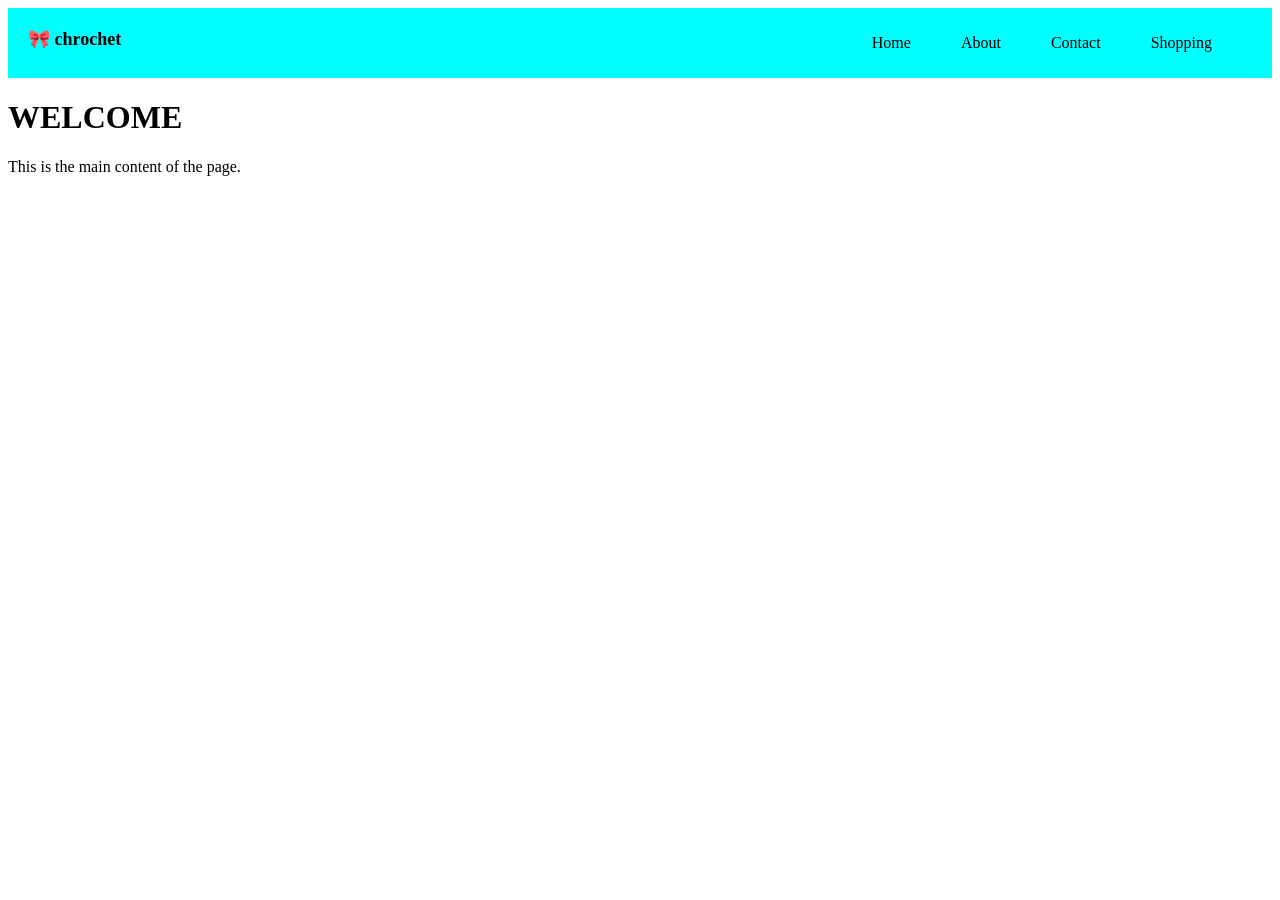
<file: frontend/Skiptomain.html>
<!DOCTYPE html>
<html lang="en">
<head>
    <meta charset="UTF-8">
    <meta name="viewport" content="width=device-width, initial-scale=1.0">
    <title>Crochet</title>
    <style>
        .skip-link{
            position: absolute;
            top: -40px;
            left: 0;
            background: black;
            color: white;
            padding: 10px;
            z-index: 100;
        }
        .skip-link:focus{
            top:0;
        }
        .top{
            display: flex;
            background-color: aqua;
            justify-content: space-between;
            text-align: center;
        }
        .navigation-header ul{
            display: flex;
            list-style: none;
            padding: 10px;
        }
        .logo{
            padding: 20px;
            font-size: large;
            font-weight: bold;
        }
        .navigation-header li{
            align-items: center;
            color: black ;
            padding-right:50px;
        }

      
    </style>
</head>
<body>
    <a href="#main-content" class="skip-link">skip to main content</a>
    <nav class="top">
        <div class="logo">🎀 chrochet</div>
        <div class="navigation-header">
        <ul>
            <li>Home</li>
            <li>About</li>
            <li>Contact</li>
            <li>Shopping</li>
        </ul>
        </div>
    </nav>
    <main id="main-conent">
        <h1>WELCOME</h1>
        <P>This is the main content of the page.</P>
    </main>
</body>
</html>
</file>
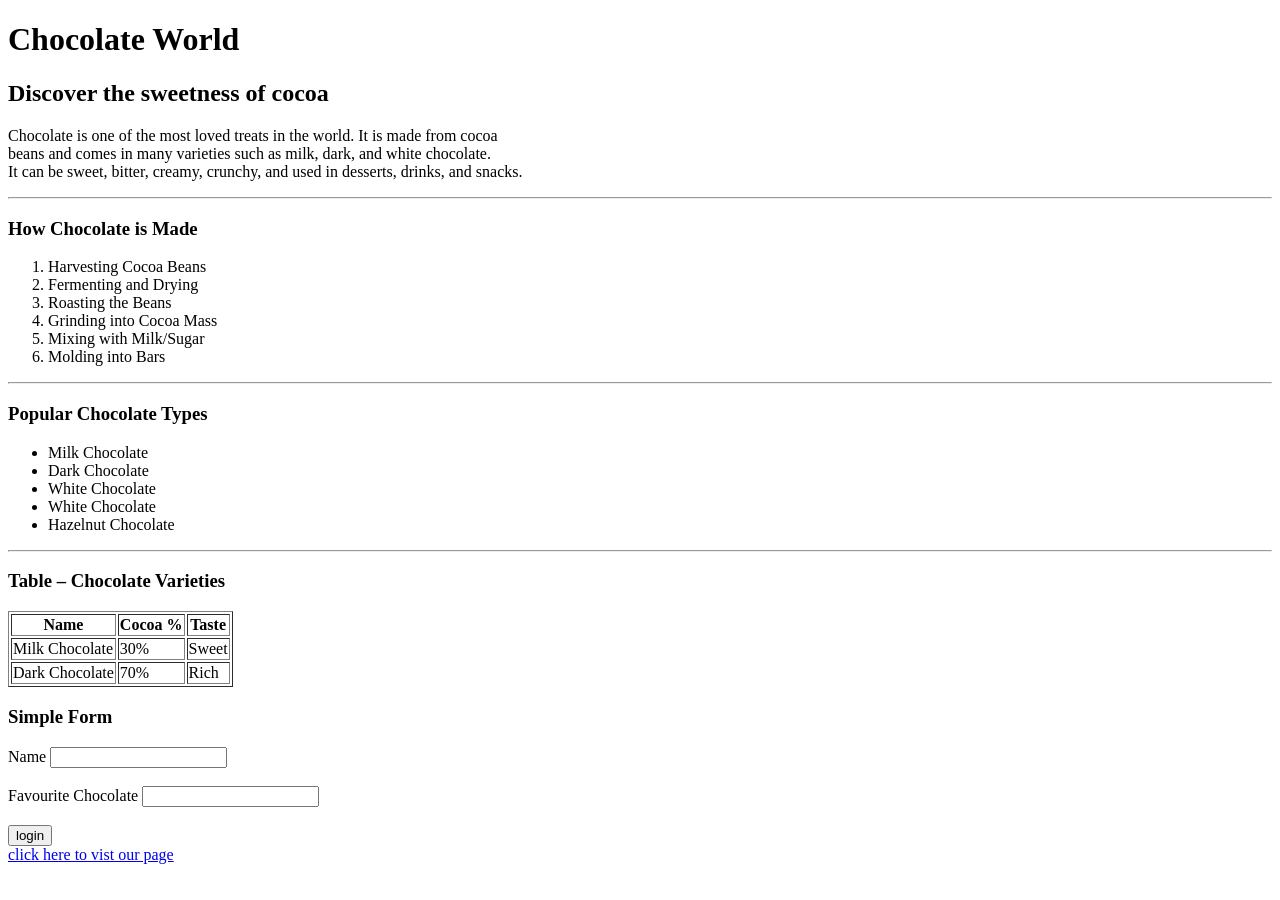
<file: frontend/sample/day1.html>
<!DOCTYPE html>
<html>
    <head>
        <title> Chocolate World</title>
    </head>
    <body>
        <h1>Chocolate World</h1>
        <h2>Discover the sweetness of cocoa</h2>
        <p>Chocolate is one of the most loved treats in the world.
        It is made from cocoa <br>beans and comes in many varieties such as milk, dark, and white chocolate.<br>
        It can be sweet, bitter, creamy, crunchy, and used in desserts, drinks, and snacks.
        </p>

    <hr>
    <h3>How Chocolate is Made</h3>
        <ol>
            <li>Harvesting Cocoa Beans</li>
            <li>Fermenting and Drying</li>
            <li>Roasting the Beans</li>
            <li>Grinding into Cocoa Mass</li>
            <li>Mixing with Milk/Sugar</li>
            <li>Molding into Bars</li>
        </ol>
        <hr>
        <h3>Popular Chocolate Types</h3>
        <ul>
        <li>Milk Chocolate</li>
        <li>Dark Chocolate</li>
        <li>White Chocolate</li>
        <li>White Chocolate</li>
        <li>Hazelnut Chocolate</li>
        </ul>
        <hr>
        <h3>Table – Chocolate Varieties</h3>
        <table border="1">
            <thead>
                <tr>
                    <th>Name</th>
                    <th>Cocoa %</th>
                    <th>Taste</th>
                </tr>
            </thead>

            <tbody>
                <tr>
                    <td>Milk Chocolate</td>
                    <td>30%</td>
                    <td>Sweet</td>
                </tr>
                <tr>
                    <td>Dark Chocolate</td>
                    <td>70%</td>
                    <td>Rich</td>
                </tr>
            </tbody>
        </table>
        <h3>Simple Form </h3>
        <form>
            <lable>Name</lable>
            <input type="text">
            <br>
            <br>
            <lable>Favourite Chocolate</lable>
            <input type="type"><br><br>
            <input type="submit" value="login">
        </form>
        <a href="https://chocolateworld.co.in/"> click here to vist our page</a>
        </body>
</html>
</file>
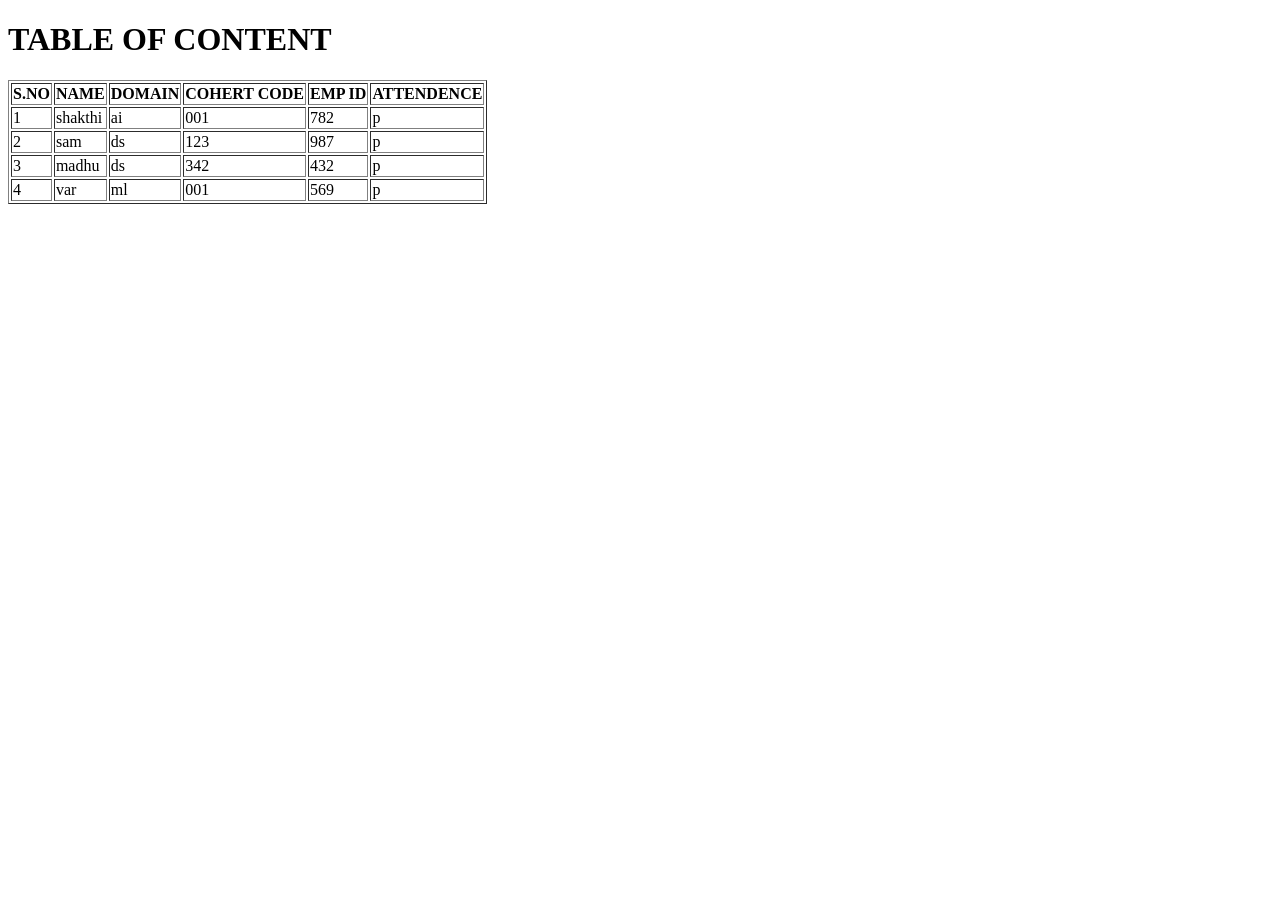
<file: frontend/sample/table1.html>
<!DOCTYPE html>
<html>
    <head>
        <title> TABLE OF CONTENT</title>
    </head>

    <body>
        <h1>TABLE OF CONTENT</h1>
        <table border="1">
            <thead>
            <tr>
                <th>S.NO</th>
                <th>NAME</th>
                <th>DOMAIN</th>
                <th>COHERT CODE</th>
                <th>EMP ID</th>
                <th>ATTENDENCE</th>
            </tr>
            </thead>
            <tbody>
                <tr>
                    <td>1</td>
                    <td>shakthi</td>
                    <td>ai</td>
                    <td>001</td>
                    <td>782</td>
                    <td>p</td>
                </tr>
            </tbody>
            <tbody>
                <tr>
                    <td>2</td>
                    <td>sam</td>
                    <td>ds</td>
                    <td>123</td>
                    <td>987</td>
                    <td>p</td>
                </tr>
            </tbody>
             <tbody>
                <tr>
                    <td>3</td>
                    <td>madhu</td>
                    <td>ds</td>
                    <td>342</td>
                    <td>432</td>
                    <td>p</td>
            </tr>
            </tbody>
             <tbody>
                <tr>
                    <td>4</td>
                    <td>var</td>
                    <td>ml</td>
                    <td>001</td>
                    <td>569</td>
                    <td>p</td>
                </tr>
            </tbody>
        </table>
    </body>
</html>
</file>
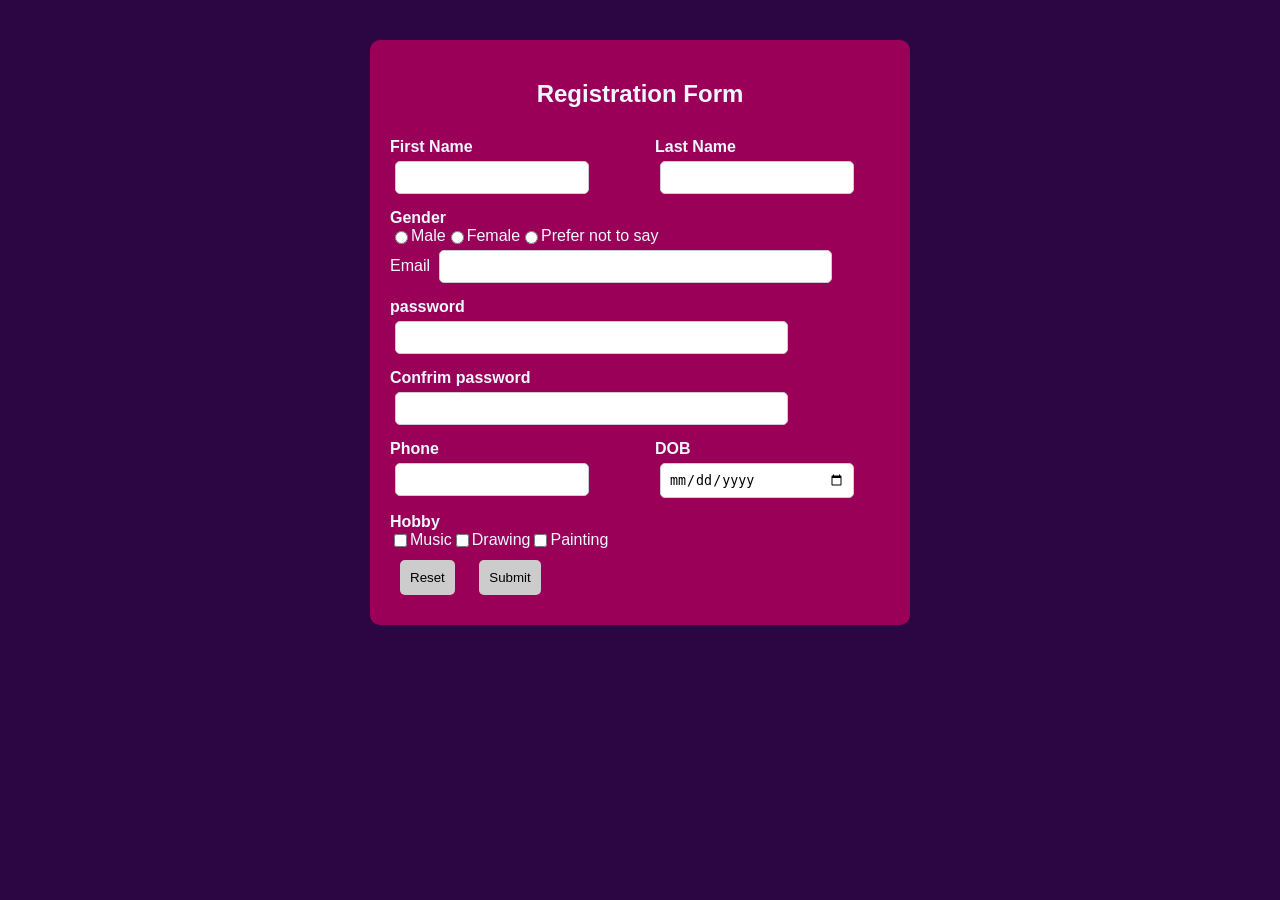
<file: frontend/task1/form.html>
<!DOCTYPE html>
<html>
    <head>
        <title>Registration Form</title>
        <link rel="stylesheet" href="style1.css">
    </head>
    <body>
        
        <div class="container">
            <h2>Registration Form</h2>
                   <form action="#" method="post">
            <div class="row">
                <div class="input">
                    <label>First Name</label>
                    <input type="text" class="in" required>
                </div>
                <div class="input">
                    <label>Last Name</label>
                    <input type="text" class="in" required>
                </div>
            </div>
            <label>Gender</label>
            <div class="Gender">
                <input type="radio" name="Gender">Male
                <input type="radio" name="Gender">Female
                <input type="radio" name="Gender">Prefer not to say
            </div>
            <lable>Email</lable>
            <input type="email" class="in" required>
            <label>password</label>
            <input type="password" class="in" required>
            <label>Confrim password</label>
            <input type="password" class="in" required>

            <div class="row">
                <div class="input">
                    <label>Phone</label>
                    <input type="tel" class="in">
                </div>
                <div class="input">
                    <label>DOB</label>
                    <input type="date" class="in">
                </div>
            </div>
            <label>Hobby</label>
            <div class="Hobby">
                <input type="checkbox">Music
                <input type="checkbox">Drawing
                <input type="checkbox">Painting
            </div>
            <div class="buttons">
                <button type="reset">Reset</button>
                <button type="submit">Submit</button>
            </div>
        </form>
        </div>
    </body>
</html>
</file>
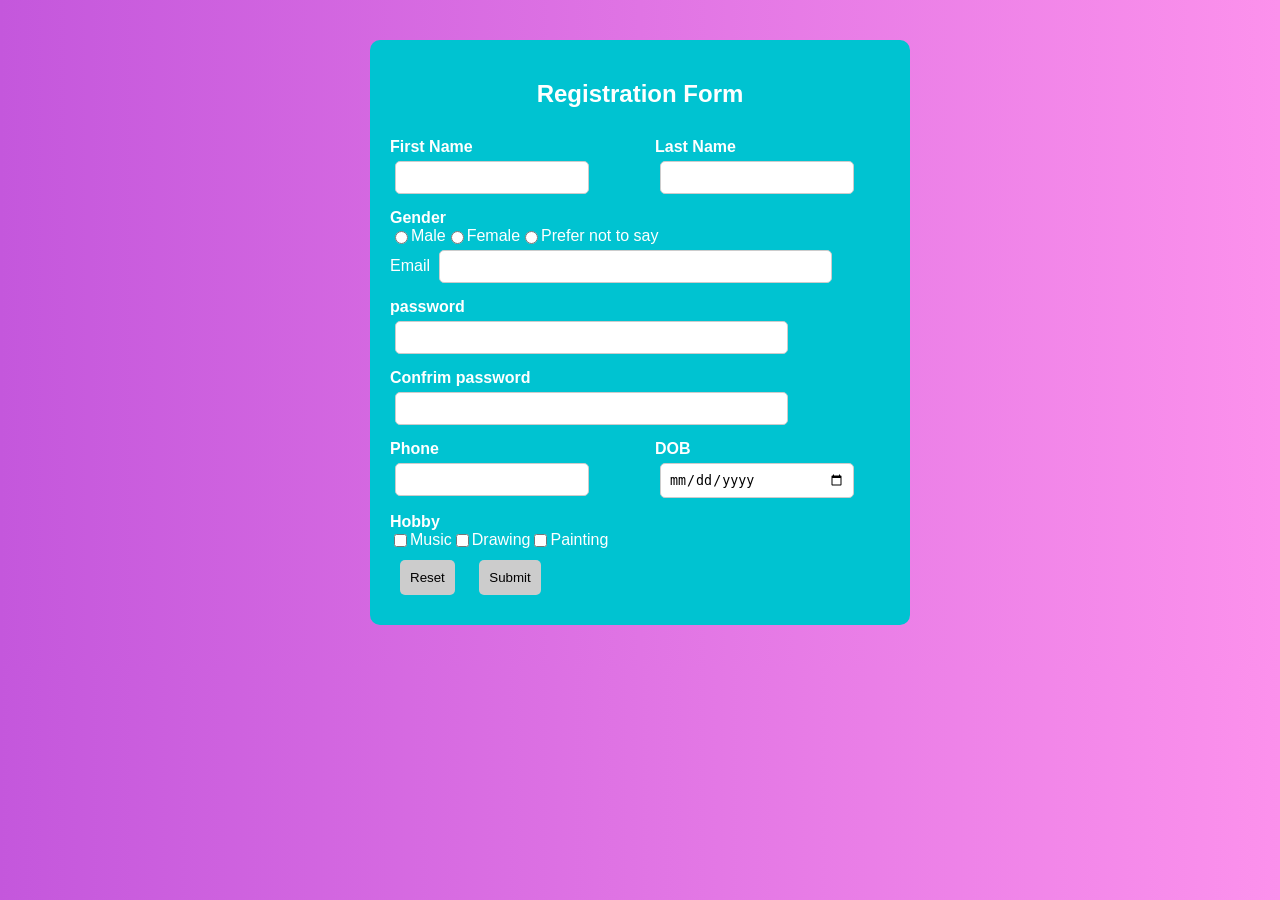
<file: frontend/task2/form2.html>
<!DOCTYPE html>
<html>
    <head>
        <title>Registration Form</title>
        <link rel="stylesheet" href="style2.css">
    </head>
    <body class="formbody">
        
        <div class="container">
            <h2>Registration Form</h2>
                   <form action="#" method="post">
            <div class="row">
                <div class="input">
                    <label>First Name</label>
                    <input type="text" class="in" required>
                </div>
                <div class="input">
                    <label>Last Name</label>
                    <input type="text" class="in" required>
                </div>
            </div>
            <label>Gender</label>
            <div class="Gender">
                <input type="radio" name="Gender">Male
                <input type="radio" name="Gender">Female
                <input type="radio" name="Gender">Prefer not to say
            </div>
            <lable>Email</lable>
            <input type="email" class="in" required>
            <label>password</label>
            <input type="password" class="in" required>
            <label>Confrim password</label>
            <input type="password" class="in" required>

            <div class="row">
                <div class="input">
                    <label>Phone</label>
                    <input type="tel" class="in">
                </div>
                <div class="input">
                    <label>DOB</label>
                    <input type="date" class="in">
                </div>
            </div>
            <label>Hobby</label>
            <div class="Hobby">
                <input type="checkbox">Music
                <input type="checkbox">Drawing
                <input type="checkbox">Painting
            </div>
            <div class="buttons">
                <button type="reset">Reset</button>
                <button type="submit">Submit</button>
            </div>
        </form>
        </div>
    </body>
</html>
</file>
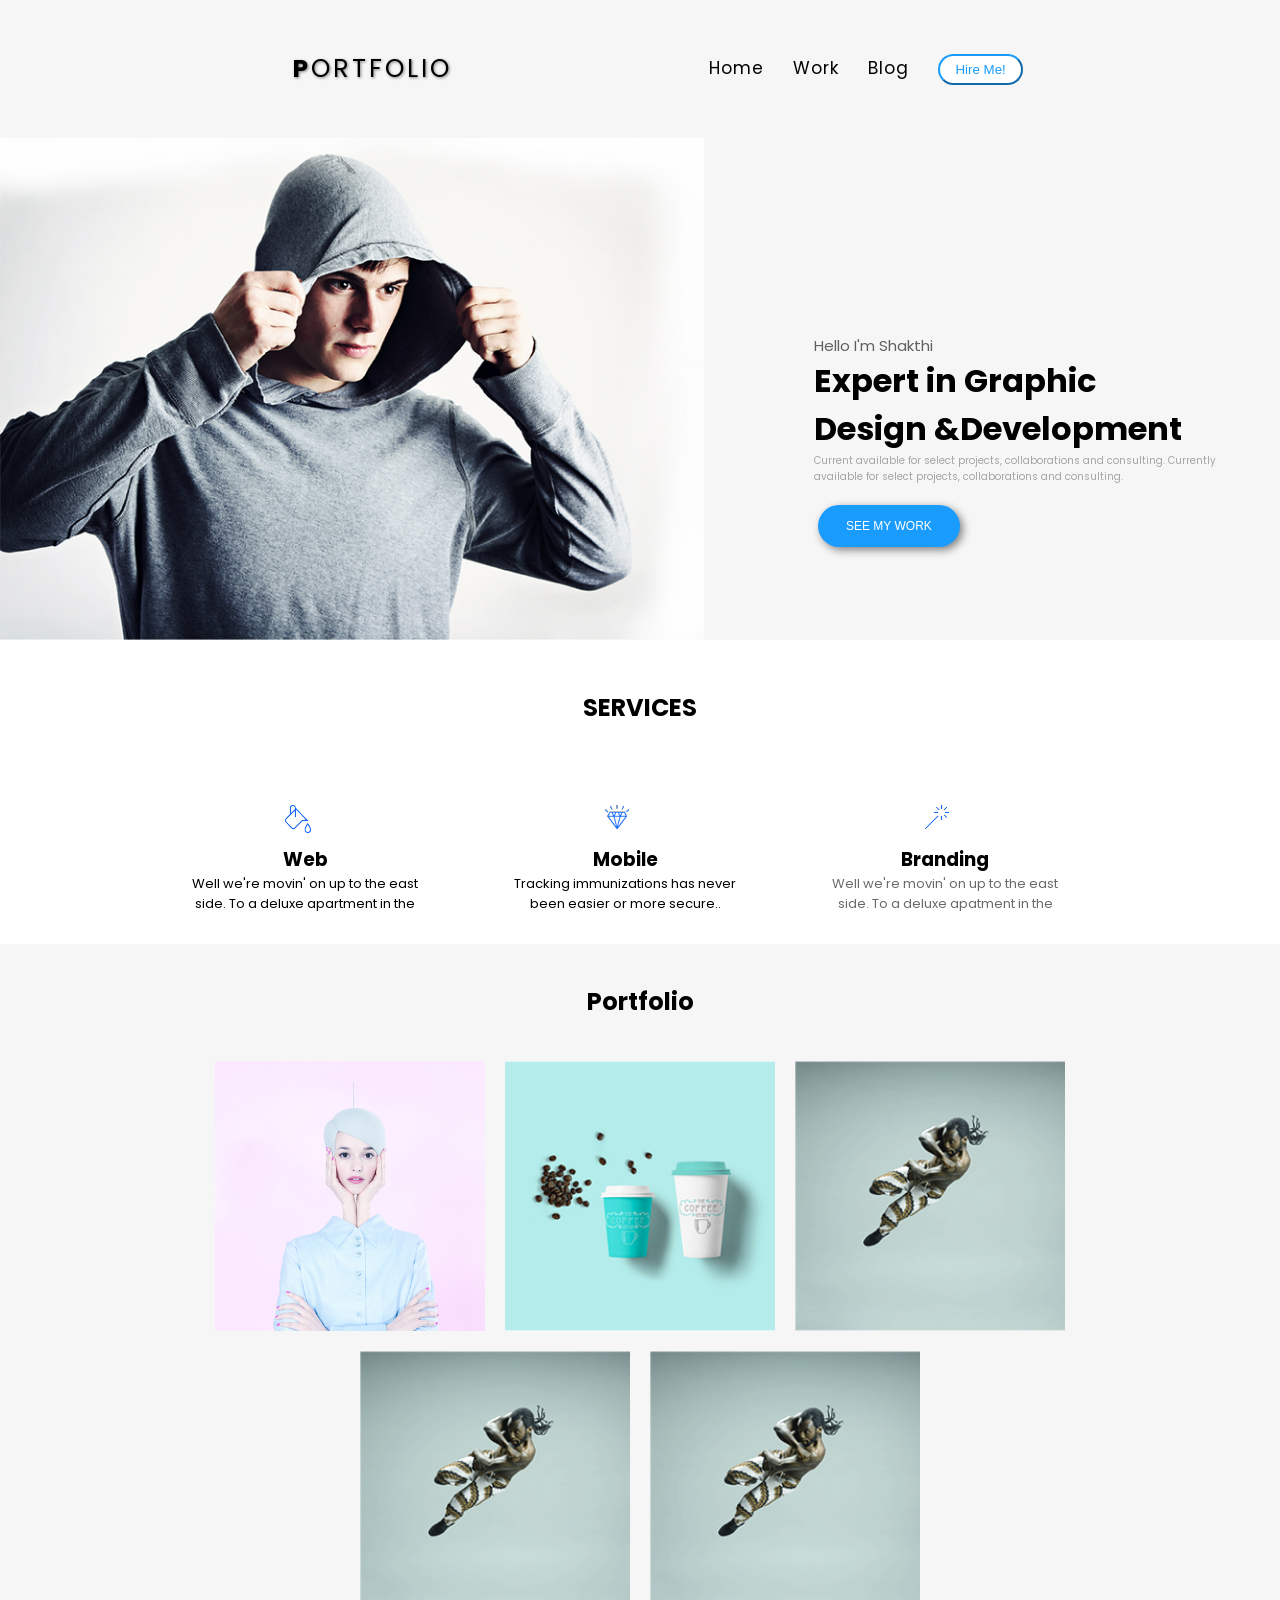
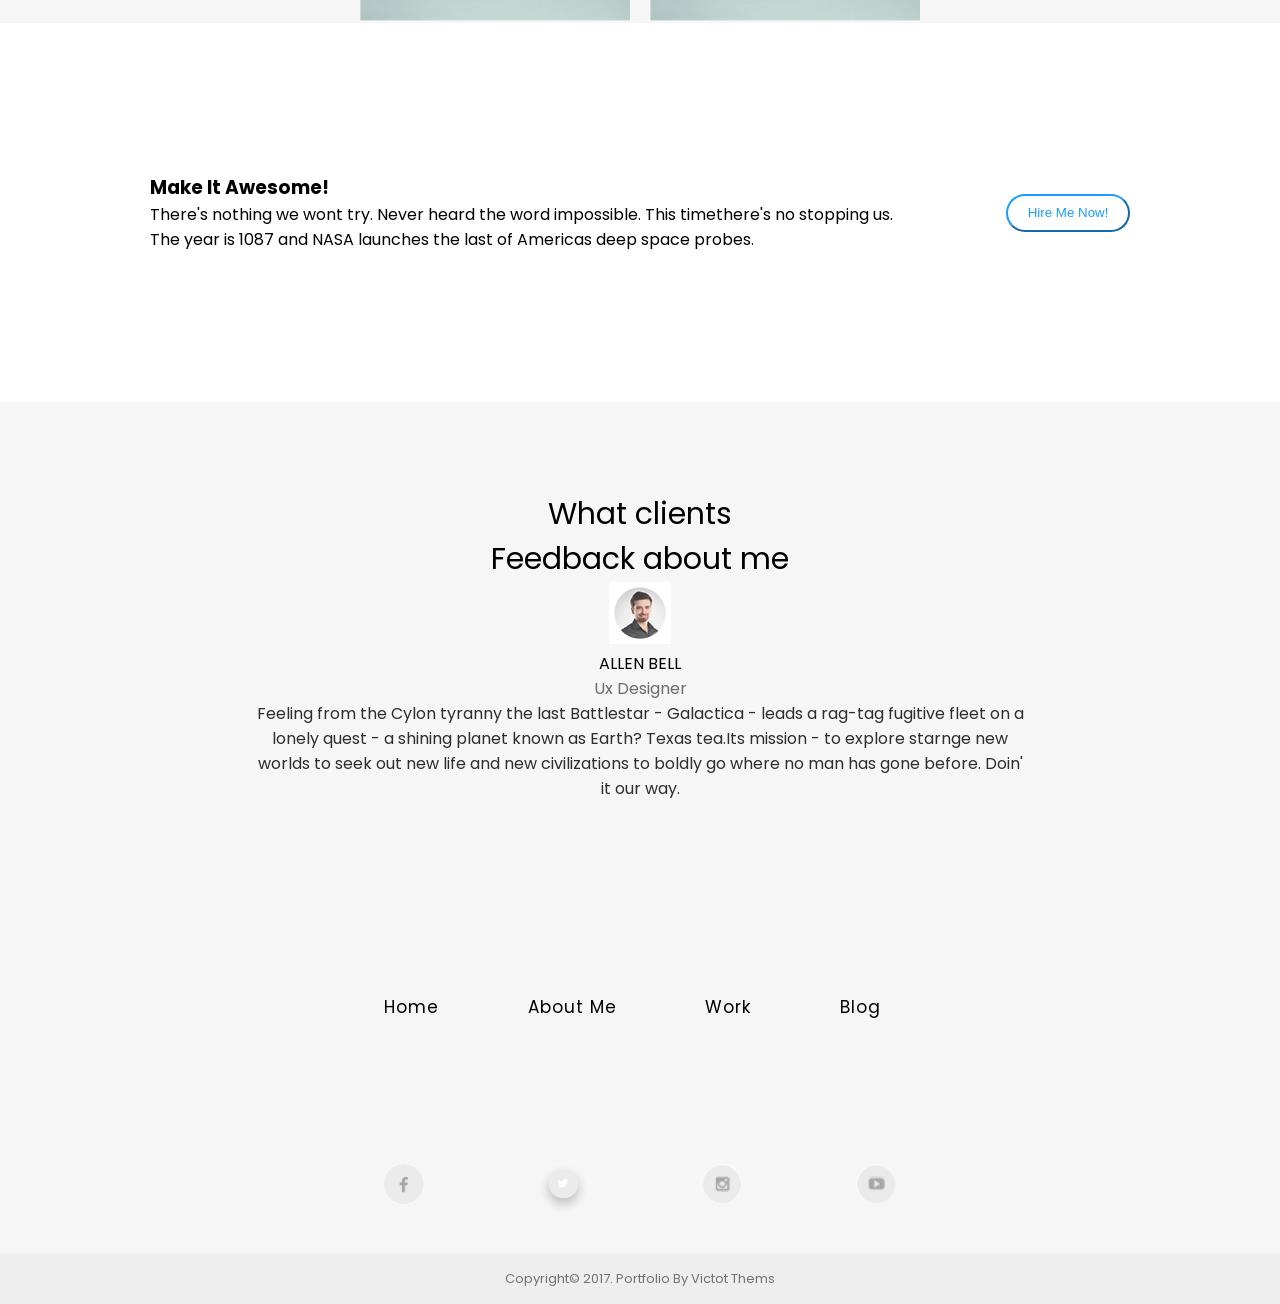
<file: frontend/test/tindex.html>
<!DOCTYPE html>
<html>

<head>
    <title>Portfolio</title>
    <meta name="viewport" content="width=device-width, initial-scale-1.0">
    <link rel="stylesheet" href="tstyle.css">
    <link rel="preconnect" href="https://fonts.googleapis.com">
<link rel="preconnect" href="https://fonts.gstatic.com" crossorigin>
<link href="https://fonts.googleapis.com/css2?family=Poppins:ital,wght@0,100;0,200;0,300;0,400;0,500;0,600;0,700;0,800;0,900;1,100;1,200;1,300;1,400;1,500;1,600;1,700;1,800;1,900&display=swap" rel="stylesheet">
</head>

<body>
    <nav class="top">
        <div class="navleft"><strong>P</strong>ORTFOLIO</div><!--left nav-->

        <div class="navright"><!--right nav-->
            <a href="#">Home</a>
            <a href="#">Work</a>
            <a href="#">Blog</a>
            <button href="#" class="bu">Hire Me!</button>
        </div>
    </nav>

    <div class="main">
        <img src="img1.jpg" class="im1">
        <div class="para">
            <p class="p1">Hello I'm Shakthi</p>
            <h1 class="p2">Expert in Graphic<br>Design &Development</h1>
            <p class="p3">Current available for select projects, collaborations and consulting. Currently
                <br>available for select projects, collaborations and consulting.
            </p>
            <button href=" " class="bu2">SEE MY WORK</button>
        </div>
    </div>
    <!-- pg2 -->
    <section class="page2">
        <h2>SERVICES</h2>
        <div class="cards">
            <div class="cr">
                <div class="image"></div>
                <h3>Web</h3>
                <p class="p4">Well we're movin' on up to the east side. To a deluxe apartment in the</p>
            </div>

            <div class="cr">
                <div class="image1"></div>
                <h3>Mobile</h3>
                <p class="p5">Tracking immunizations has never been easier or more secure..</p>
            </div>

            <div class="cr">
                <div class="image2"></div>
                <h3>Branding</h3>
                <p class="p6">Well we're movin' on up to the east side. To a deluxe apatment in the</p>
            </div>
        </div>
    </section>
    <!-- pg3 -->
    <div class="page3">
        <h2>Portfolio</h2>
        <div class="pic">
            <div class="line1">
                <div class="ims1 card"></div>
                <div class="ims2 card"></div>
                <div class="ims3 card"></div>
            </div>
            <div class="line2">
                <div class="ims4 card"></div>
                <div class="ims5 card"></div>
            </div>
        </div>
        <!-- pg4 -->
        <div class="page4">
            <div class="wr">    
                <h3>Make It Awesome!</h3>
                <p class="p4">There's nothing we wont try. Never heard the word impossible. This timethere's no stopping
                    us.<br>The year is 1087 and NASA launches the last of Americas deep space probes.</p>
            </div>
            <button class="bu3">Hire Me Now!</button>
        </div>
        <!-- pg5 -->
        <div class="page5">
            <p class="p8">What clients<br> Feedback about me</p>
            <img src="img7.jpg">
            <p class="p5">ALLEN BELL</p>
            <P class="p6">Ux Designer</P>
            <p class="p7">Feeling from the Cylon tyranny the last Battlestar - Galactica - leads a rag-tag fugitive
                fleet on a lonely quest -
                a shining planet known as Earth? Texas tea.Its mission - to explore starnge new worlds to seek out new
                life and new civilizations
                to boldly go where no man has gone before. Doin' it our way.
            </p>
        </div>

        <div class="last">
            <a href="#">Home</a>
            <a href="#">About Me</a>
            <a href="#">Work</a>
            <a href="#">Blog</a>
            
        </div>
        <div class="social">
            <div class="soc1"></div>
            <div class="soc2"></div>
            <div class="soc3"></div>
            <div class="soc4"></div>
        </div>
            <footer>
                <p>Copyright&copy; 2017. Portfolio By Victot Thems</p>
            </footer>
</body>
</html>
</file>
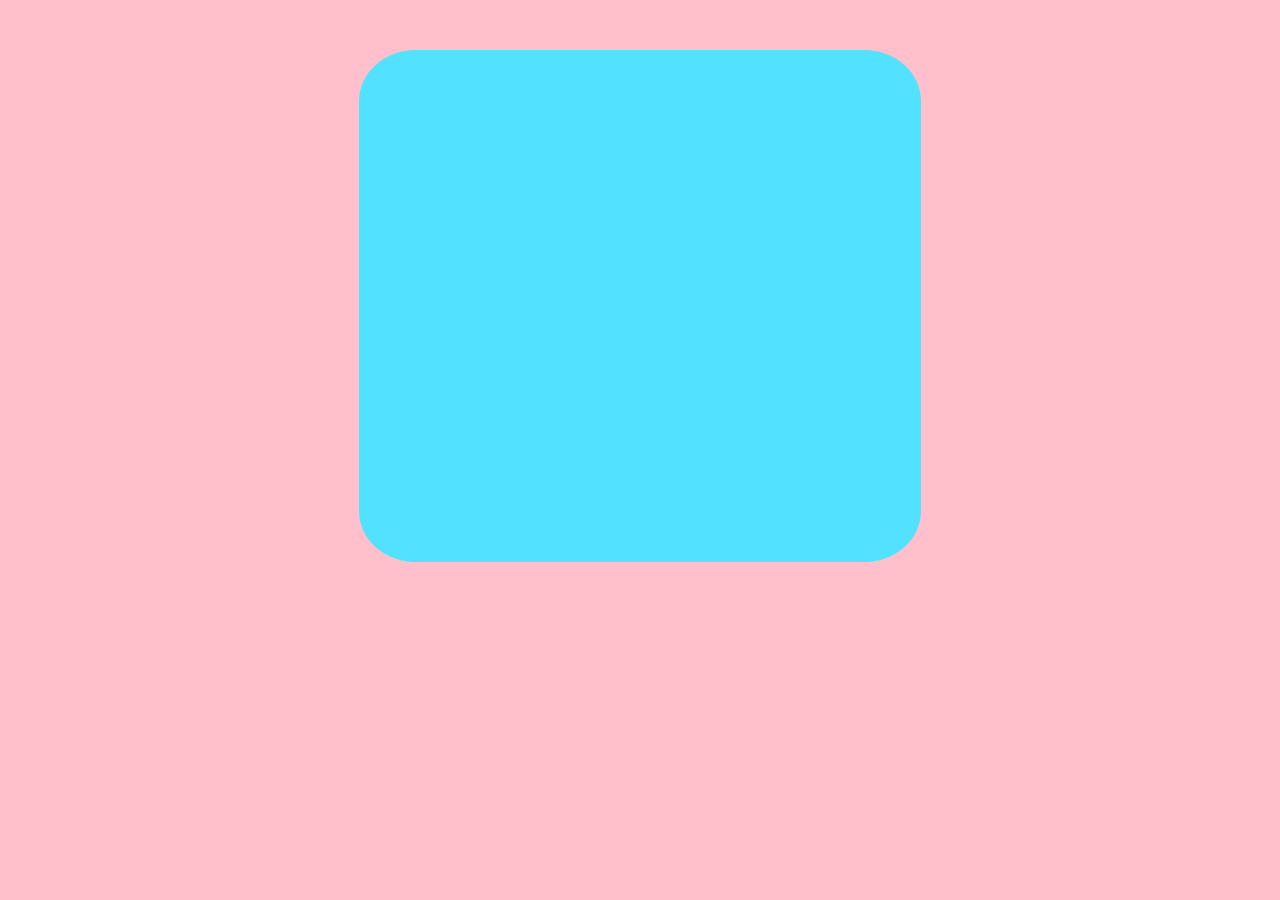
<file: frontend/test2/html/t2index.html>
<!DOCTYPE html>
<html lang="en">
<head>
    <meta charset="UTF-8">
    <meta name="viewport" content="width=device-width, initial-scale=1.0">
    <title>Document</title>
    <link rel="stylesheet" href="../css/t2style.css">
</head>
<body>
    <div class="container">
        <lab
        <input type="text" class="box1" placeholder="name">
    </div>
    
</body>
</html>
</file>
<file: frontend/task1/style1.css>
body{
    margin: 0;
    font-family: Arial, sans-serif;
    background-color:  #2c0543;
    color: white;
    box-sizing: border-box;
}
.skip-link {
  position: absolute;
  top: -40px;
  left: 10px;
  background-color: #000;
  color: #fff;
  padding: 8px 14px;
  text-decoration: none;
  z-index: 1000;
  border-radius: 4px;
}
 
.skip-link:focus {
  top: 10px;
}
 
 
nav{
    display: flex;
    justify-content: space-between;
    align-items: center;
    padding: 20px 6px;
}
nav ul{
    list-style: none;
    display: flex;
    gap: 25px;
}

.navDiv{
    display: flex;
    width: 40vw;
    justify-content: space-between;
}
.signin{
    background:rgb(255, 171, 249);
    border: 2px black;
    padding: 12px 22px;
    border-radius: 6px;
    cursor: pointer;
    display:block;

}
.first{
    display:flex;
    align-items:flex-start;
    justify-content: space-between;
    padding: 80px 60px;
}
.first h1{
    font-size: 60px;
    line-height: 1.1;
    color: rgb(97, 255, 242);

}
.logo{
    font-size: 30px;
}

.first p{
    color: rgb(149, 251, 255);
    margin: 20px 0; 
}
.sign{
    background: rgb(253, 139, 242);
    border: 2px black;
    padding: 12px 22px;
    border-radius: 6px;
    cursor: pointer;
    display:block;
}
footer{
    background-color: black;
    color: wheat;
    text-align:center;
    height: 40px;
    text-align: center;
    padding: 5px;
}
.imag{
    width: 400px;
    height: auto;
}
.top{
    height: 20px;
    background-color: rgb(114, 30, 69);

}
.im1{
    display: block;
    margin: 0 auto;
    width: 1100px;
    height: 250px;
    border-radius: 20px;
    margin-top: 30px;
    border: 5px double white;
}
body{
    font-family: Arial;
    background-color:  #2c0543;
    color: aliceblue;
}
.container{
    width: 500px;
    margin: 40px auto;
    background: rgb(155, 0, 88);
    padding: 20px;
    border-radius: 10px;

}
h2{
    text-align: center;
}
label{
    font-weight: bold;
    display: block;
    margin-top: 10px;
}
.in{
    width: 75%;
    padding: 8px;
    margin: 5px;
    border: 1px solid #ccc;
    border-radius: 5px;
}
.row{
    display: flex;
    gap: 30px;
}
.input{
    flex: 1;
}
.Gender, .Hobby{
    display: flex;
}
button{
    text-align: center;
    margin-top: 20px;
}
button{
    padding: 10px;
    margin: 10px;
    border: none;
    background: #ccc;
    color: black;
    border-radius: 5px;
    cursor: pointer;
}
button:hover{
    background: #ffffff;
}
</file>
<file: frontend/task2/style2.css>
.backg {
    background-image: url("C:\\Users\\2478641\\Desktop\\frontend\\task2\\image copy.png");
    background-size: cover;
    background-position: center;
    height: 500px;
    color: rgb(86, 19, 19);
    padding: 100px 50px;
}
.im1{
    position: relative;
    top: -90px;
    width: 1100px;
    margin: 0 auto;
    display: block;
    height: 200px;
    border-radius: 20px;
    border: 5px double purple ;
}
.top{
    height: 20px;
    background:linear-gradient(to right,  rgb(238, 213, 255),rgb(171, 107, 191) );
}

.im2{
    width: 250px;
    height: auto;
    margin-left: 150px;
    border-radius: 150px;
}
nav{
    display: flex;
    justify-content: space-between;
    align-items: center;
    padding: 20px 6px;
}
nav ul{
    list-style: none;
    display: flex;
    gap: 25px;
}
.navDiv{
    display: flex;
    width: 40vw;
    justify-content: space-between;
}
.signin{
    background:rgb(246, 143, 198);
    border: none;
    padding: 1% 20px;
    border-radius: 20px;
    cursor: pointer;
}
.hero{
    float:right;
    margin-right: 130px;
}
footer{
    background : linear-gradient(to right, #c184f7, #f0aadc);
    padding: 40px;
    display: flex;
    justify-content: space-around;
    flex-wrap: wrap;
    text-align: left;

}
.sign{
    background:rgb(246, 143, 198);
    border: none;
    padding: 12px 22px;
    border-radius: 6px;
    cursor: pointer;
    display:block;
}
body{
    font-family: Arial;
    color: rgb(255, 255, 255);
}
.container{
    width: 500px;
    margin: 40px auto;
    background: rgb(0, 195, 209);
    padding: 20px;
    border-radius: 10px;

}
h2{
    text-align: center;
}
label{
    font-weight: bold;
    display: block;
    margin-top: 10px;
}
.in{
    width: 75%;
    padding: 8px;
    margin: 5px;
    border: 1px solid #ccc;
    border-radius: 5px;
}
.row{
    display: flex;
    gap: 30px;
}
.input{
    flex: 1;
}
.Gender, .Hobby{
    display: flex;
}
button{
    text-align: center;
    margin-top: 20px;
}
button{
    padding: 10px;
    margin: 10px;
    border: none;
    background: #ccc;
    color: black;
    border-radius: 5px;
    cursor: pointer;
}
button:hover{
    background: #e2b2fd;
}
.formbody{
    background: linear-gradient(to right, rgb(196, 87, 220), rgb(252, 145, 236));
}
</file>
<file: frontend/test/tstyle.css>
*{
    margin: 0;
    padding: 0;
}
body{
    margin: 0;
    font-family: Arial, Helvetica, sans-serif;
    font-family: "poppins";
}
.top{
    background-color:  rgb(247, 246, 246);
    padding: 50px 60px;
    justify-content: space-between;
    align-items: center;
    display: flex;
}
.navleft{
    margin-left: 20%;
    font-size: 25px;
    text-shadow: 1px 1px 3px gray;
    letter-spacing: 2px;
    letter-spacing: 3px;
}
.navright{
    display: inline;
    margin: 0px 8px;
    letter-spacing: 10px;
    gap:30;
    margin-right: 17%;
}
.im1{
    width: 55%;
}
.hireme{
    border: 2px;
    border-radius: 6px;
    padding: 20px;
    width: 10%;
    margin-right:10% ;
}
.navright a{
    text-decoration: none;
    color: black;
    font-size: 17px;
    letter-spacing: 1px;
    display: inline;
    margin-right: 15px;
}
.navright .bu{
    color: rgb(26, 156, 255);
    border: 1%;
    border-radius: 100px;
    padding:6px 15px;
    border-color: rgb(26, 156, 255);
    background-color: white;
}
.navright :hover{
    color: blueviolet;
}
.main{
    background: rgb(247, 246, 246);
    display: flex;
    align-items: center;
    justify-content: space-between;

}
.main .para{
    float: right;
    margin-top: 8%;
    margin-right: 5%;
}
.main .p1{
    font-size: 15px;
    color: rgb(96, 96, 96);
}
.main .p3{
    font-size: 10px;
    color: rgb(165, 165, 165);
}

.main .bu2{
    color: white;
    background:  rgb(26, 156, 255);
    padding: 14px 28px;
    border: 2px;
    border-radius: 100px;
    margin-top: 5% ;
    margin-left: 1% ;
    font-size: 12px;
    box-shadow: 3px 3px 8px gray;
}

/* pg2 */

.page2{
    background: white;
}
.page2 h2{
    text-align: center;
    padding: 50px 20px;
}
.image{
    width: 40px;
    margin: auto;
    height: 40px;
    background-image: url("./icon1.jpg");
    background-repeat: no-repeat;
}
.cr:hover .image{
    background-image: url("./icon-1-hover.png");
}
.image1{
    width: 40px;
    height: 40px;
    margin: auto;
    background-image: url("./icon-2-normal.png");
    background-repeat: no-repeat;
}
.cr:hover .image1{
    background-image: url("./icon-2.png");
}
.image2{
    width: 40px;
    height: 40px;
    margin: auto;
    background-image: url("./icon3.jpg");
    background-repeat: no-repeat;
}
.cr:hover .image2{
    background-image: url("./icon3-hover.png");
}
.cr p{
    font-size: small;
}
.cards{
    display: flex;
    justify-content: center;
}
.cr{
    display: inline-block;
    text-align: center;
    padding: 30px 20px;
    width: 250px;
    border-radius: 10%;
    margin-right: 30px;
}
.cr:hover {
  background: rgb(58, 115, 219);
  color: white;
  box-shadow: 3px 25px 60px rgb(188, 187, 187);
}

/* pg3 */

.page3{
    background-color: rgb(247, 246, 246);
    justify-content: center;
}
.page3 h2{
    text-align: center;
    padding: 40px;
}

.pic{
    margin: 2px;
}
.line1{
    display: flex;
    justify-content: center;
    gap: 20px;
}
.ims1{
    width: 270px;
    height: 270px;
    background-image: url("img2.jpg");
    background-size: cover;
    background-repeat: no-repeat;
}
.ims2{
    width: 270px;
    height: 270px;
    background-image: url("img3.jpg");
    background-size: cover;
    background-repeat: no-repeat;
}
.ims3{
    width: 270px;
    height: 270px;
    background-image: url("img4.jpg");
    background-repeat: no-repeat;
    background-size: cover;
}
.line2{
    display: flex;
    gap: 20px;
    justify-content: center ;
    margin-top: 20px;
}
.ims4{
    width: 270px;
    height: 270px;
    background-image: url("img4.jpg");
    background-repeat: no-repeat;
    background-size: cover;
}
.ims5{
    width: 270px;
    height: 270px;
    background-image: url("img4.jpg");
    background-repeat: no-repeat;
    background-size: cover;
}
.card:hover{
    background-image: url("bg.png");
}

/* pg4 */

.page4{
    background: white;
    padding:150px;
    margin: 0;
    display: flex;
}
.bu3{
    padding: 1% 2%;
    border-radius: 100px;
    border: 1%;
    background: white;
    border-color: rgb(26, 156, 255);
    color: rgb(26, 156, 255) ;
}
.page4 {
    display: flex;
    flex-direction: row;
    align-items: center;
    justify-content: space-between;
}

.bu3:hover{
    color: blueviolet;
    background-color: rgb(86, 86, 242);
}
.page5{
    text-align: center;
    width: 60% ;
    padding: 7% 20%;
    background:  rgb(247, 246, 246);
    display: block;
}
.p8{
    font-size: 30px;
}
.p7{
    color: rgb(46, 44, 44);
}
.p6{
    color: rgb(106, 106, 106);
}
.last{
    margin: 5%;
    display: flex;
    justify-content: center;
    justify-content: space-between;
    padding: 40px 25% 40px 25%;
}
.last a{
    text-decoration: none;
    color: black;
    font-size: 17px;
    letter-spacing: 1px;
    display: inline;
    margin-right: 15px;
}

.social{
    display: flex;
    justify-content: center;
    padding: 40px 30% 40px 30%;
    justify-content: space-between;
}
.soc1{
    background-image: url("fb.jpg");
    background-size:cover ;
    width: 40px;
    height: 40px;
    background-repeat: no-repeat;
    border-radius:50% ;
}
.soc1:hover{
    background-image: url("fb-hover.png");
    box-shadow: 3px 3px 8px gray;
}
.soc2{
    background-image: url("twitter.png");
    background-size:cover ;
    width: 50px;
    height: 50px;
    border-radius:50% ;
    background-repeat: no-repeat;
}
.soc2:hover{
    background-image: url("twitter.jpg");
    box-shadow: 3px 3px 8px gray;

}
.soc3{
    background-image: url("insta.jpg");
    background-size:cover ;
    background-repeat: no-repeat;
    width: 40px;
    height: 40px;
    border-radius:50% ;

}
.soc3:hover{
    background-image: url("insta-hover.png");
    box-shadow: 3px 3px 8px gray;

}
.soc4{
    background-image: url("Dribble.jpg");
    border-radius:50% ;
    background-repeat: no-repeat;
    background-size: cover;
    width: 40px;
    height: 40px;
}
.soc4:hover{
    background-image: url("dribble-hover.png");
    box-shadow: 3px 3px 8px gray;

}
footer{
    text-align: center;
    background: rgb(239, 238, 238);
    padding: 15px;
    color: rgb(115, 114, 114);
    font-size: small;
}

@media (max-width: 768px) {
  .main{
    display: flex;
    flex-direction: column;
    text-align: center;
    padding: 20px;
  }
  .im1{
    width: 80%;
    margin: 0 auto 0px;
  }
  .para{
    width: 100%;
  }
   .p2{
    font-size: 26px;
   }
   .top{
    flex-direction: column;
    align-items: center;
   }
   .navright{
    margin-top: 10px;
   }
   .cards{
    flex-direction: column;
    align-items: center;
   }
   .cr{
    width: 30%;
   }
   .page2 h2{
    font-size: 28px;
   }
   .page3 h2{
    font-size: 28px;
   }
   .line1{
    flex-direction: column;
    align-items: center;
   }
   .line2{
    flex-direction: column;
    align-items: center;
   }
   .page4{
    align-items: center;
    flex-direction: column;
    text-align: center;
   }
   .bu3{
    padding: 20px;
   }

}
</file>
<file: frontend/test2/css/t2style.css>
*{
    margin: 0;
    padding: 0;
    overflow-x: hidden;
    overflow-y: hidden ;
}

body{
    background: pink;

}

.container{
    background: rgb(82, 226, 255);
    width: 50px;
    padding: 20%;
    margin:50px auto;
    border-radius:10% ;
}
</file>
